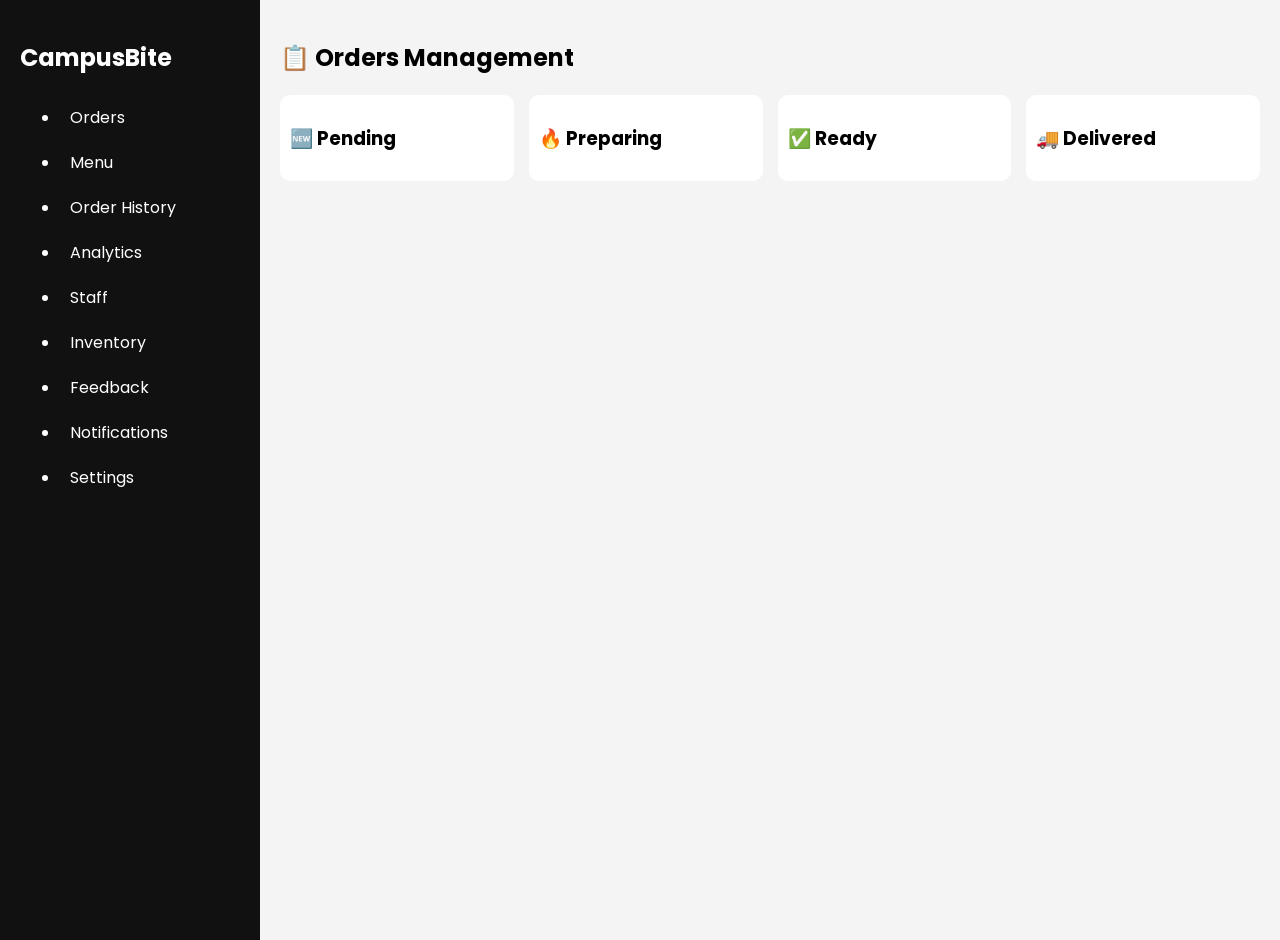
<file: pages/chef_dashboard.html>
<!DOCTYPE html>
<html lang="en">
<head>
    <meta charset="UTF-8">
    <meta name="viewport" content="width=device-width, initial-scale=1.0">
    <title>Document</title>
</head>
<body><!DOCTYPE html>
<html lang="en">
<head>
<meta charset="UTF-8">
<title>CampusBite | Chef Dashboard</title>

<link rel="stylesheet" href="../css/chef_dashboard.css">
<link href="https://fonts.googleapis.com/css2?family=Poppins:wght@300;400;600&display=swap" rel="stylesheet">
</head>

<body>

<div class="sidebar">
<h2>CampusBite</h2>
<ul>
<li onclick="show('orders')">Orders</li>
<li onclick="show('menu')">Menu</li>
<li onclick="show('history')">Order History</li>
<li onclick="show('analytics')">Analytics</li>
<li onclick="show('staff')">Staff</li>
<li onclick="show('inventory')">Inventory</li>
<li onclick="show('feedback')">Feedback</li>
<li onclick="show('notifications')">Notifications</li>
<li onclick="show('settings')">Settings</li>
</ul>
</div>
<div id="orders" class="section" style="display:none;">
    <h2>📦 Live Order Tracking</h2>

    <!-- STATUS -->
    <p id="orderStatus">No active order</p>

    <!-- ETA -->
    <p id="etaTime">⏳ Estimated Delivery: --</p>

    <!-- CHEF -->
    <p id="chefInfo">👨‍🍳 Prepared by: --</p>

    <!-- LOCATION -->
    <p id="deliveryLocation">📍 Location: Waiting for update...</p>

    <!-- PROGRESS -->
    <div class="tracking-steps">
        <div class="step">Order Placed</div>
        <div class="step">Preparing</div>
        <div class="step">Out for Delivery</div>
        <div class="step">Delivered</div>
    </div>
</div>

<div class="main">

<!-- ORDERS -->
<div id="orders" class="page active">

<h2>📋 Orders Management</h2>

<div class="board">

<div class="col" id="pending"><h3>🆕 Pending</h3></div>
<div class="col" id="prep"><h3>🔥 Preparing</h3></div>
<div class="col" id="ready"><h3>✅ Ready</h3></div>
<div class="col" id="done"><h3>🚚 Delivered</h3></div>

</div>

</div>

<!-- MENU -->
<div id="menu" class="page">
<h2>Menu Management</h2>

<input id="dish" placeholder="Dish name">
<input id="price" placeholder="Price">
<button onclick="addDish()">Add</button>

<div id="menuList"></div>
</div>

<!-- HISTORY -->
<div id="history" class="page">
<h2>Order History</h2>
<ul id="historyList"></ul>
</div>

<!-- ANALYTICS -->
<div id="analytics" class="page">
<h2>Analytics</h2>
<p>Total Orders: <span id="totalOrders">0</span></p>
</div>

<!-- STAFF -->
<div id="staff" class="page">
<h2>Staff Coordination</h2>
<ul>
<li>Chef A - Cooking</li>
<li>Chef B - Idle</li>
</ul>
</div>

<!-- INVENTORY -->
<div id="inventory" class="page">
<h2>Inventory</h2>
<ul>
<li>Buns - 20</li>
<li>Cheese - 10</li>
</ul>
</div>

<!-- FEEDBACK -->
<div id="feedback" class="page">
<h2>Feedback & Ratings</h2>
<p>⭐ 4.5 Avg Rating</p>
</div>

<!-- NOTIFICATIONS -->
<div id="notifications" class="page">
<h2>Notifications</h2>
<ul id="notify"></ul>
</div>

<!-- SETTINGS -->
<div id="settings" class="page">
<h2>Profile & Settings</h2>
<p>Chef Name: Admin</p>
</div>

</div>

<script src="../js/chef.js"></script>
</body>
</html>
    
</body>
</html>
</file>
<file: css/chef_dashboard.css>
body{
    margin:0;
    font-family:Poppins;
    display:flex;
}

/* SIDEBAR */
.sidebar{
    width:220px;
    background:#111;
    color:white;
    height:100vh;
    padding:20px;
}

.sidebar li{
    padding:10px;
    cursor:pointer;
}

.sidebar li:hover{
    background:#333;
}

/* MAIN */
.main{
    flex:1;
    padding:20px;
    background:#f4f4f4;
}

.page{display:none;}
.page.active{display:block}

/* BOARD */
.board{
    display:flex;
    gap:15px;
}

.col{
    flex:1;
    background:white;
    padding:10px;
    border-radius:10px;
}

/* ORDER CARD */
.card{
    background:#fff;
    padding:10px;
    margin:10px 0;
    border-radius:10px;
    box-shadow:0 3px 8px rgba(0,0,0,0.1);
}

.card.delay{
    border-left:5px solid red;
    background:#ffecec;
}

.tag{
    padding:3px 6px;
    color:white;
    font-size:10px;
    border-radius:5px;
}

.priority{background:orange;}
.urgent{background:red;}

button{
    padding:5px;
    border:none;
    background:#ff5a5f;
    color:white;
    border-radius:5px;
    cursor:pointer;
}
.card{
    background:#fff;
    padding:12px;
    margin:10px 0;
    border-radius:12px;
    box-shadow:0 4px 10px rgba(0,0,0,0.08);
}

.card.priority{
    border-left:5px solid orange;
}

.card.urgent{
    border-left:5px solid red;
}

.tag{
    display:inline-block;
    padding:3px 8px;
    font-size:10px;
    color:white;
    border-radius:5px;
    margin-right:5px;
}

.priority-tag{background:orange;}
.urgent-tag{background:red;}

.items{
    font-size:14px;
    margin:5px 0;
}

.time{
    font-size:12px;
    color:#666;
}
.timer{
    font-weight:bold;
}

.estimate{
    font-size:12px;
    color:#888;
}

.card.delay{
    border-left:5px solid red !important;
    background:#ffecec;
}

.card.delay .timer{
    color:red;
}
</file>
